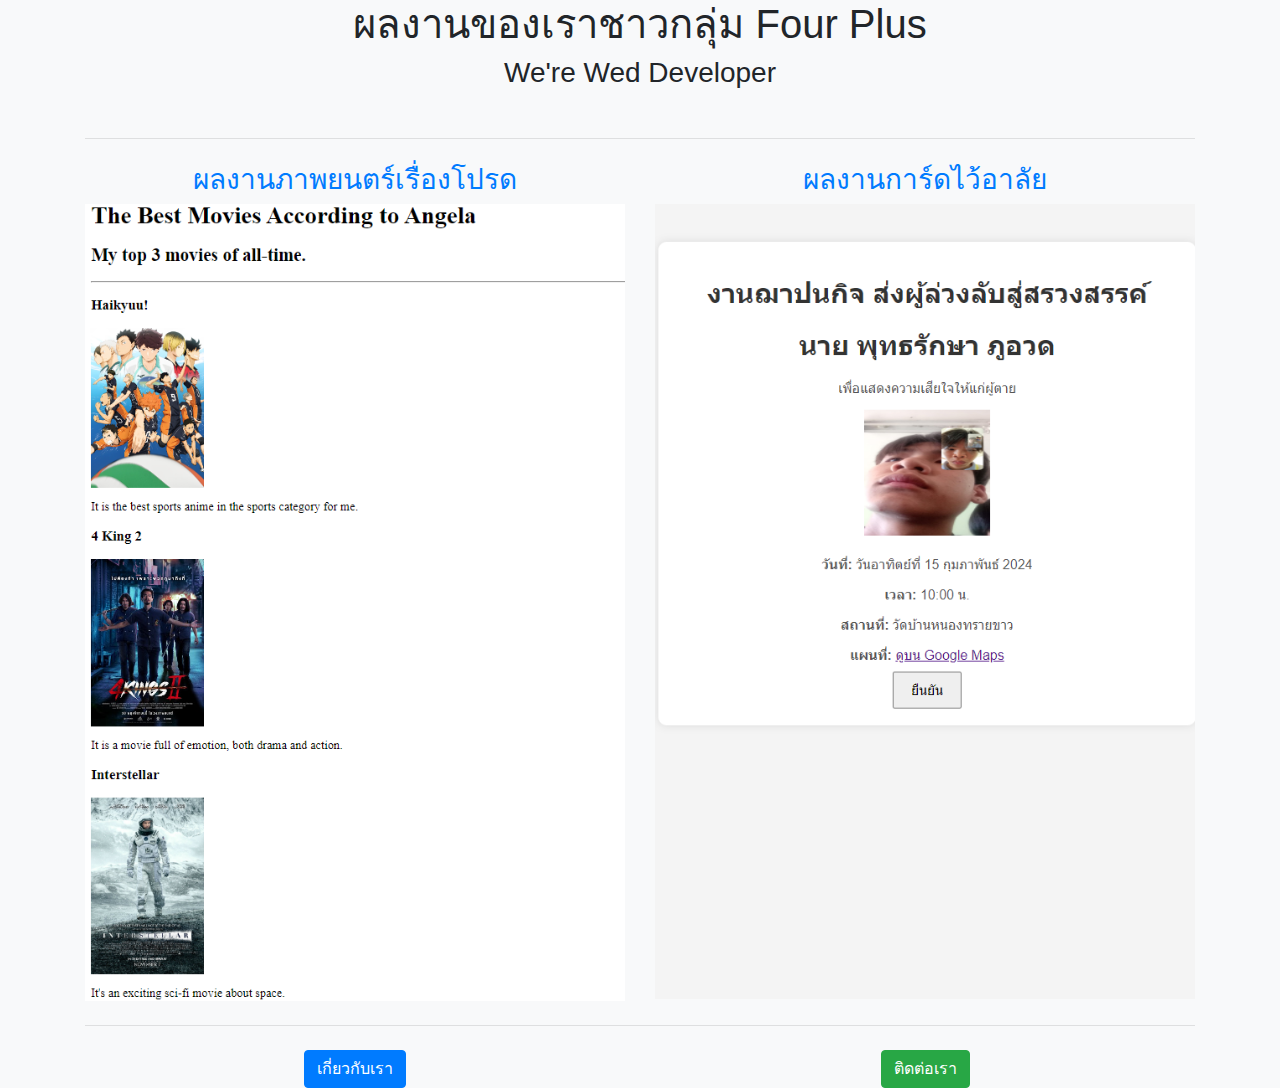
<file: index.html>
<!-- คำสั่งที่ 1: สร้างโครงสร้าง html ขึ้นมา -->

<!-- คำสั่งที่ 2: นำโปรเจ็ค html ทั้งหมดที่เคยทำ มาใส่ไว้ที่ folder ชื่อว่า public -->

<!-- คำสั่งที่ 3: capture หน้าจอแต่ละโปรเจ็ค and และนำภาพที่ capture ได้ไปใส่ไว้ที่ folder assets/images -->

<!-- คำสั่งที่ 4: เพิ่มหัวข้อหลัก หัวข้อย่อย และข้อมูลอื่น ๆ ดังภาพตัวอย่าง -->

<!-- คำสั่งที่ 5: ลิงค์ข้อมูลไปหาหน้าโปรเจ็คแต่ละหน้า -->

<!-- คำสั่งที่ 6: เพิ่มภาพตัวอย่างแต่ละโปรเจ็ค

<!-- คำสั่งที่ 7: เพิ่มหน้า ติดต่อฉัน และหน้า เกี่ยวกับฉัน และทำให้สามารถลิงค์ไปดูแต่ละหน้าได้ -->



<!DOCTYPE html>
<html lang="en">

<head>
  <meta charset="UTF-8">
  <title>Portfolio</title>
  <link rel="stylesheet" href="https://stackpath.bootstrapcdn.com/bootstrap/4.5.2/css/bootstrap.min.css" />
</head>

<body class="bg-light">
  <center>
    <h1>ผลงานของเราชาวกลุ่ม Four Plus</h1>
    <h3>We're Wed Developer</h3>
  </center>
  
  <div class="container mt-5 text-center">
    <h1 class="display-3"></h1>
    <h2 class="lead"></h2>
    <hr class="my-4">

    <div class="row">
      <div class="col-md-6">
        <h3><a href="./public/movie-ranking.html">ผลงานภาพยนตร์เรื่องโปรด</a></h3>
        <img src="./Moive.png" class="img-fluid" alt="movie ranking project preview">
      </div>
      <div class="col-md-6">
        <h3><a href="./public/birthday-invite.html">ผลงานการ์ดไว้อาลัย</a></h3>
        <img src="./คนตาย.png" class="img-fluid" alt="birthday invite project preview">
      </div>
    </div>

    <hr class="my-4">

    <div class="row">
      <div class="col-md-6">
        
        <a type="button" href="./public/about.html" class="btn btn-primary">เกี่ยวกับเรา</a>
      </div>

      <div class="col-md-6">
        <a href="./public/contact.html" class="btn btn-success">ติดต่อเรา</a>

      </div>
    </div>
  </div>

  
  <script src="https://stackpath.bootstrapcdn.com/bootstrap/4.5.2/js/bootstrap.min.js"></script>
</body>

</html>
</file>
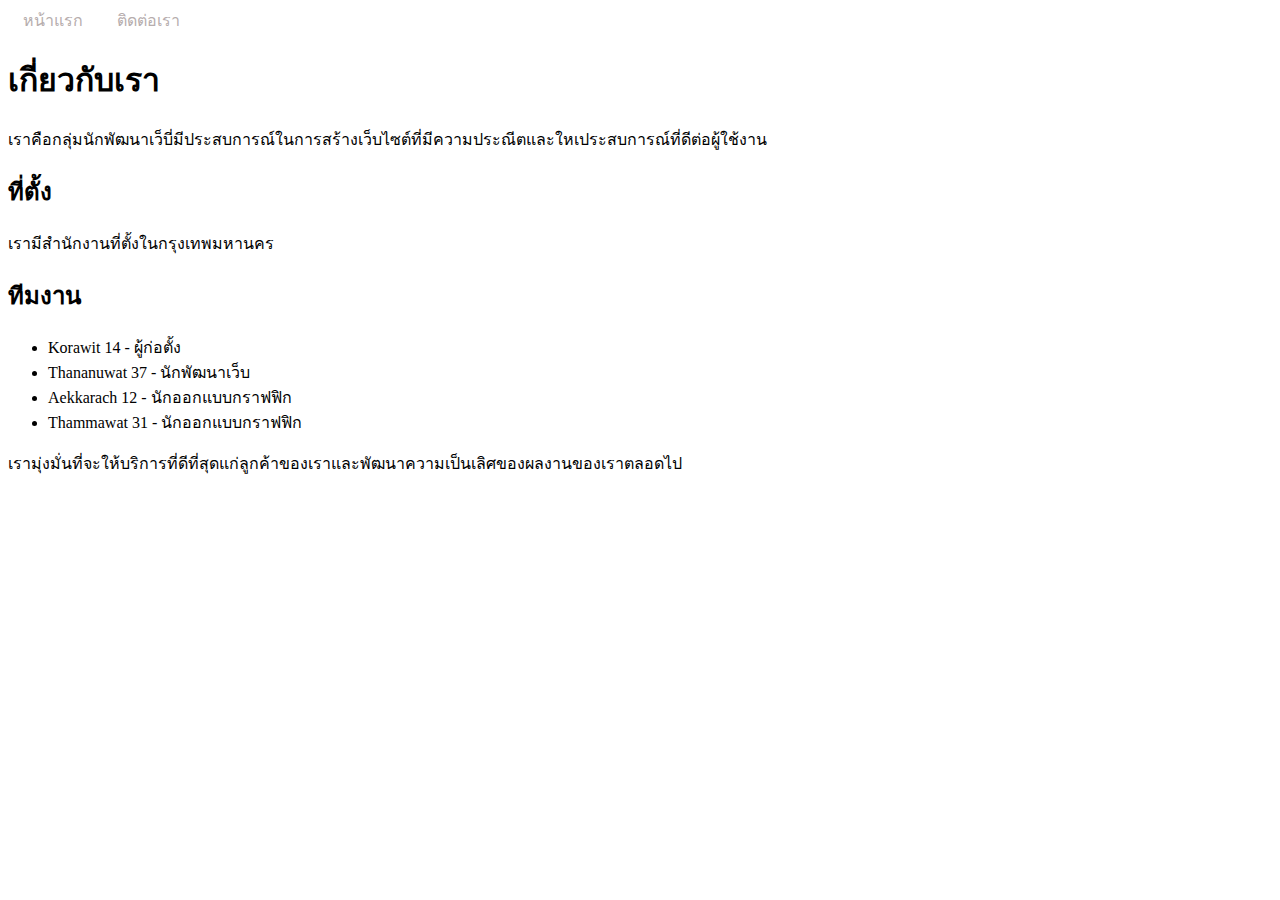
<file: public/about.html>
<!DOCTYPE html>
<html lang="en">
  <head>
    <meta charset="UTF-8" />
    <title>About Us</title>
    <link rel="stylesheet" href=".//style.css" />
  </head>

  <body>
    
    <nav>
      
      <a class="menu" href="../index.html">หน้าแรก</a>
      <a class="menu" href="contact.html">ติดต่อเรา</a>
    </nav>

    <h1>เกี่ยวกับเรา</h1>

    <p>
      เราคือกลุ่มนักพัฒนาเว็บี่มีประสบการณ์ในการสร้างเว็บไซต์ที่มีความประณีตและใหเประสบการณ์ที่ดีต่อผู้ใช้งาน
    </p>

    <h2>ที่ตั้ง</h2>

    <p>เรามีสำนักงานที่ตั้งในกรุงเทพมหานคร</p>

    <h2>ทีมงาน</h2>

    <ul>
      <li>Korawit 14  - ผู้ก่อตั้ง</li>
      <li>Thananuwat 37 - นักพัฒนาเว็บ</li>
      <li>Aekkarach 12 - นักออกแบบกราฟฟิก</li>
      <li>Thammawat 31 - นักออกแบบกราฟฟิก</li>
    </ul>

    <p>
     เรามุ่งมั่นที่จะให้บริการที่ดีที่สุดแก่ลูกค้าของเราและพัฒนาความเป็นเลิศของผลงานของเราตลอดไป
    </p>
  </body>
</html>
</file>
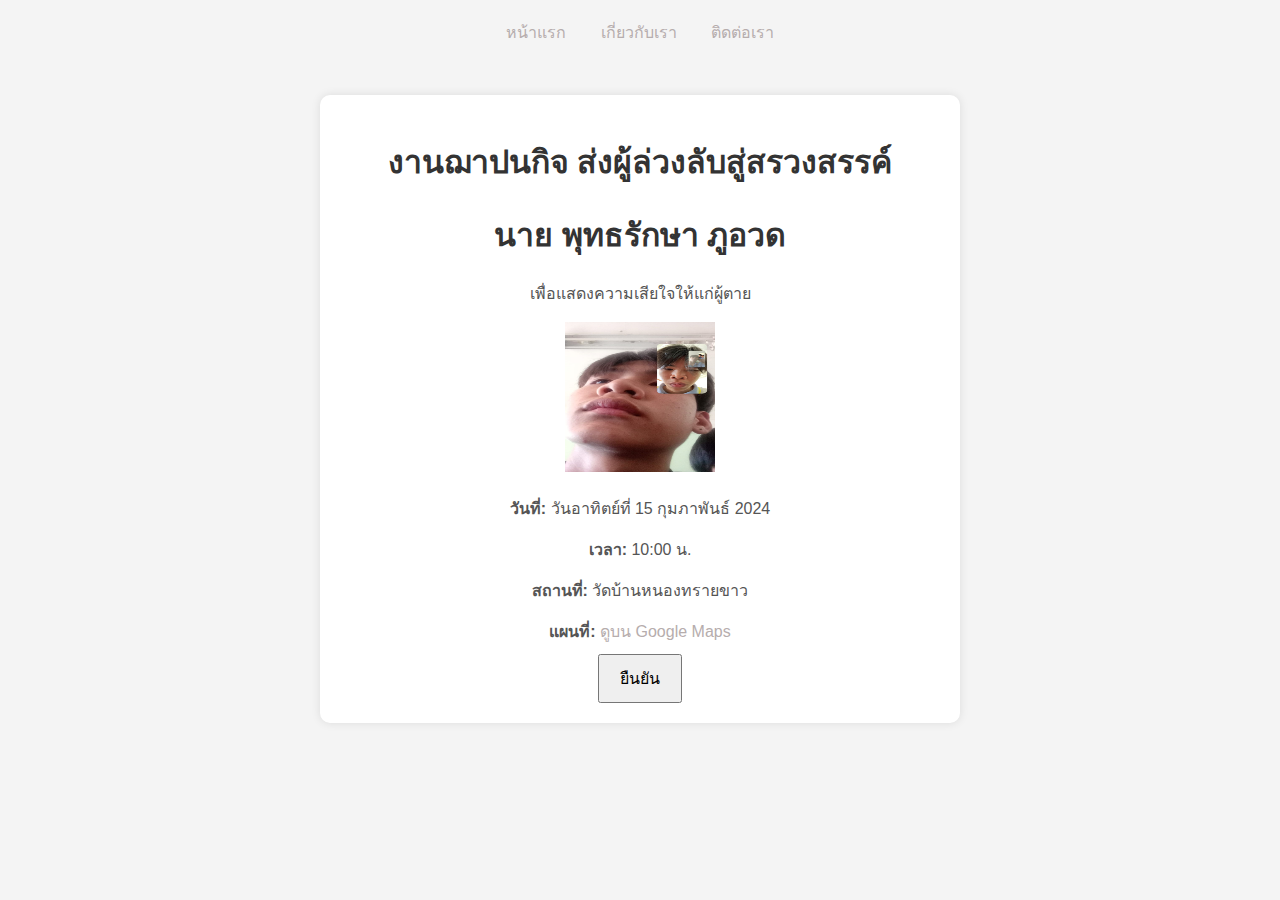
<file: public/birthday-invite.html>
<!DOCTYPE html>
<html lang="en">

<head>
    <meta charset="UTF-8">
    <meta name="viewport" content="width=device-width, initial-scale=1.0">
    <title>การ์ดเชิญงานฌาปนกิจ</title>
    <link rel="stylesheet" href=".//style.css" />

    <body>
      <nav>
          
        <a class="menu" href="../index.html">หน้าแรก</a>
        <a class="menu" href="about.html">เกี่ยวกับเรา</a>
        <a class="menu" href="contact.html">ติดต่อเรา</a>
      </nav>
    
    </body>
    <style>
        body {
            font-family: Arial, sans-serif;
            margin: 0;
            padding: 0;
            background-color: #f4f4f4;
        }

        .invitation-card {
            max-width: 600px;
            margin: 50px auto;
            padding: 20px;
            background-color: #fff;
            border-radius: 10px;
            box-shadow: 0 0 10px rgba(0, 0, 0, 0.1);
        }

        h1 {
            color: #333;
        }

        p {
            color: #555;
        }

        .event-details {
            margin-top: 20px;
        }

        .event-details p {
            margin-bottom: 10px;
        }

        .rsvp-button {
            display: inline-block;
            padding: 10px 20px;
            background-color: #4CAF50;
            color: #fff;
            text-decoration: none;
            border-radius: 5px;
            transition: background-color 0.3s;
        }

        .rsvp-button:hover {
            background-color: #45a049;
        }
    </style>
</head>

<body>


    <div class="invitation-card">
        <h1>งานฌาปนกิจ ส่งผู้ล่วงลับสู่สรวงสรรค์</h1>
        <h1>นาย พุทธรักษา ภูอวด</h1>

        <p>เพื่อแสดงความเสียใจให้แก่ผู้ตาย</p>
        
        <img src="../Screenshot 2024-01-11 105752.png" width="150px" height="150px" alt="รูปภาพคนตาย" class="invitation-image">


        <div class="event-details">
            <p><strong>วันที่:</strong> วันอาทิตย์ที่ 15 กุมภาพันธ์ 2024</p>
            <p><strong>เวลา:</strong> 10:00 น.</p>
            <p><strong>สถานที่:</strong> วัดบ้านหนองทรายขาว</p>
            <p><strong>แผนที่:</strong> <a
                    href="https://www.google.co.th/maps/place/%E0%B8%A7%E0%B8%B1%E0%B8%94%E0%B8%9A%E0%B9%89%E0%B8%B2%E0%B8%99%E0%B8%AB%E0%B8%99%E0%B8%AD%E0%B8%87%E0%B8%97%E0%B8%A3%E0%B8%B2%E0%B8%A2%E0%B8%82%E0%B8%B2%E0%B8%A7/@17.1577767,104.1135166,17z/data=!3m1!4b1!4m6!3m5!1s0x313cf2b0e995b233:0xcdd36c401cfbc42a!8m2!3d17.1577716!4d104.1160915!16s%2Fg%2F1tf1l977?hl=th&entry=ttu"
                    target="_blank">ดูบน Google Maps</a></p>
        </div>

        <style>
            body {
                font-family: 'Arial', sans-serif;
                text-align: center;
                margin: 20px;
            }

            #message-container {
                display: none;
                border: 2px solid #333;
                padding: 20px;
                max-width: 400px;
                margin: 0 auto;
                background-color: #f9f9f9;
            }

            #show-message-btn {
                padding: 10px 20px;
                font-size: 16px;
                cursor: pointer;
            }
        </style>
        </head>

        <body>

            <button id="show-message-btn" onclick="showMessage()">ยืนยัน</button>

            <div id="message-container">
                <h2>เราได้รับการยืนยันแล้ว!</h2>
                <p>ขอบพระคุณที่เข้าร่วมงาน</p>
            </div>

            <script>
                function showMessage() {
                    
                    document.getElementById("message-container").style.display = "block";
                }
            </script>

        </body>

</html>
</file>
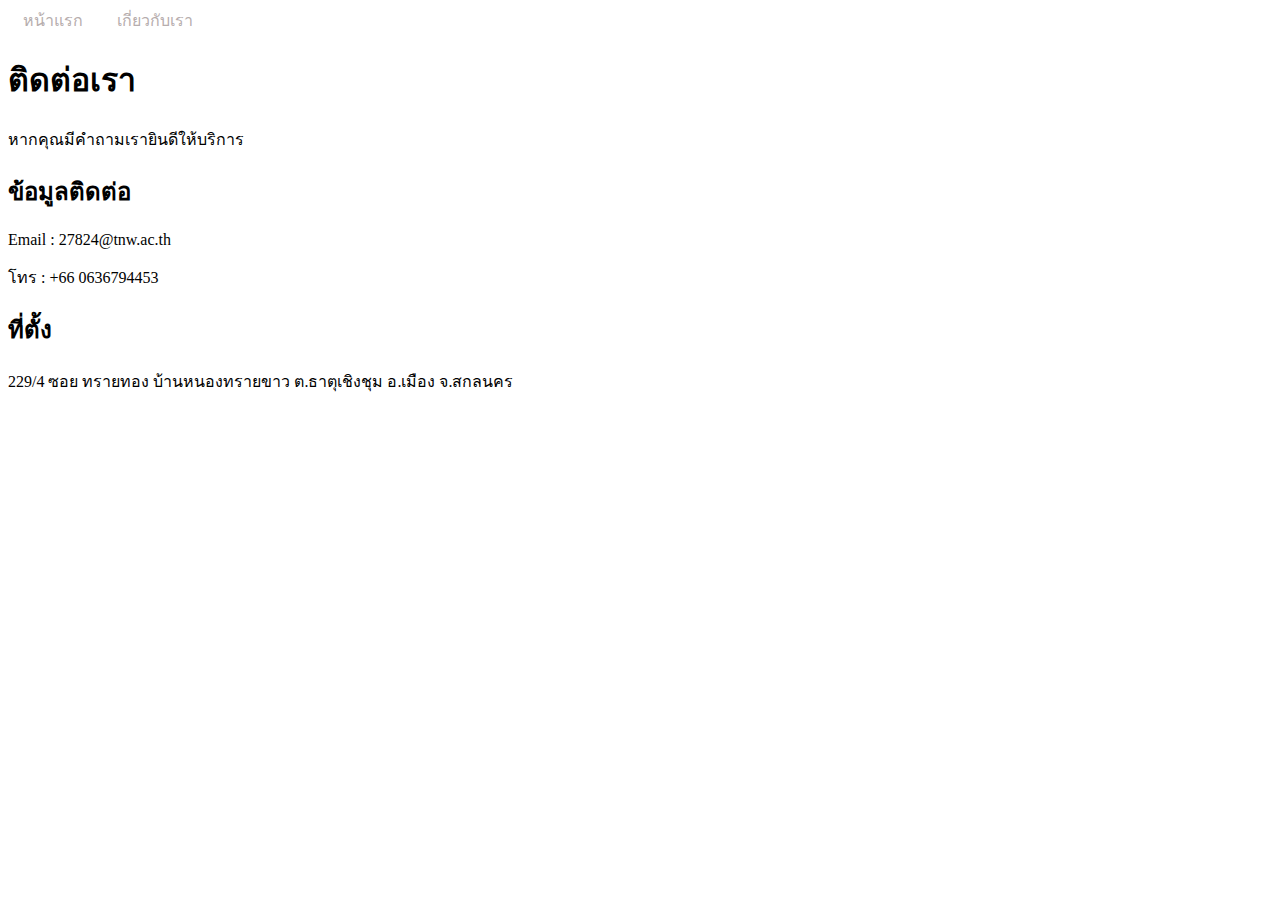
<file: public/contact.html>
<!DOCTYPE html>
<html lang="en">

<head>
  <meta charset="UTF-8">
  <title>Contact Us</title>
  <link rel="stylesheet" href=".//style.css" />
</head>
<nav>
      
  <a class="menu" href="../index.html">หน้าแรก</a>
  <a class="menu" href="about.html">เกี่ยวกับเรา</a>
  
</nav>

<body>
    <h1>ติดต่อเรา</h1>
  
  <p>หากคุณมีคำถามเรายินดีให้บริการ</p>
  
  <h2>ข้อมูลติดต่อ</h2>
  
  <p>Email : 27824@tnw.ac.th</p>
  <p>โทร : +66 0636794453</p>
  
  <h2>ที่ตั้ง</h2>
  
  <p>229/4 ซอย ทรายทอง บ้านหนองทรายขาว ต.ธาตุเชิงชุม อ.เมือง จ.สกลนคร</p>
</body>

  
 

</html>
</file>
<file: public/style.css>
header{
    background-color: #7e7878;
    padding: 18px;
    align-items: center;
}



.menu {
     padding: 20px 15px;
}

a {
    text-decoration: none;
    color: rgb(182, 173, 173);

}

.menu:hover {
    background-color: rgba(0, 0, 0, 0.842);
    padding: 20px 15px;

}
</file>
